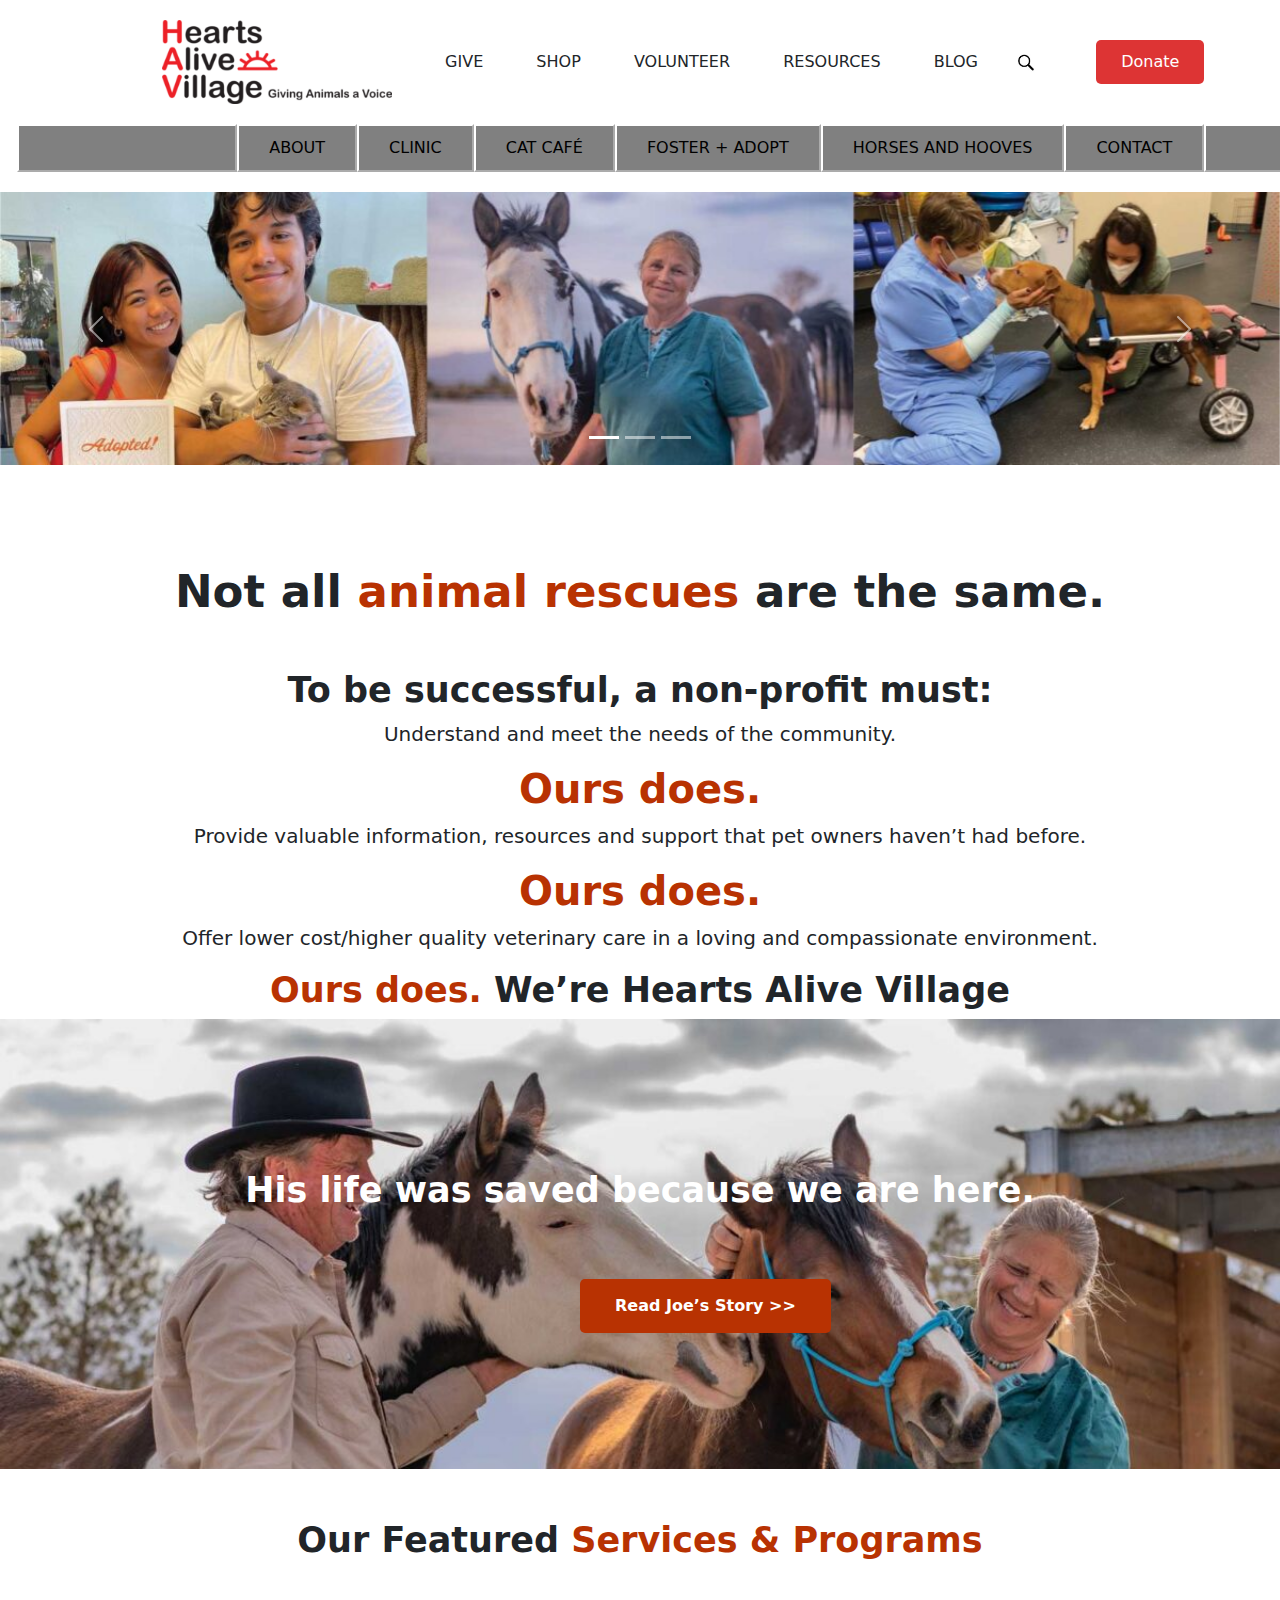
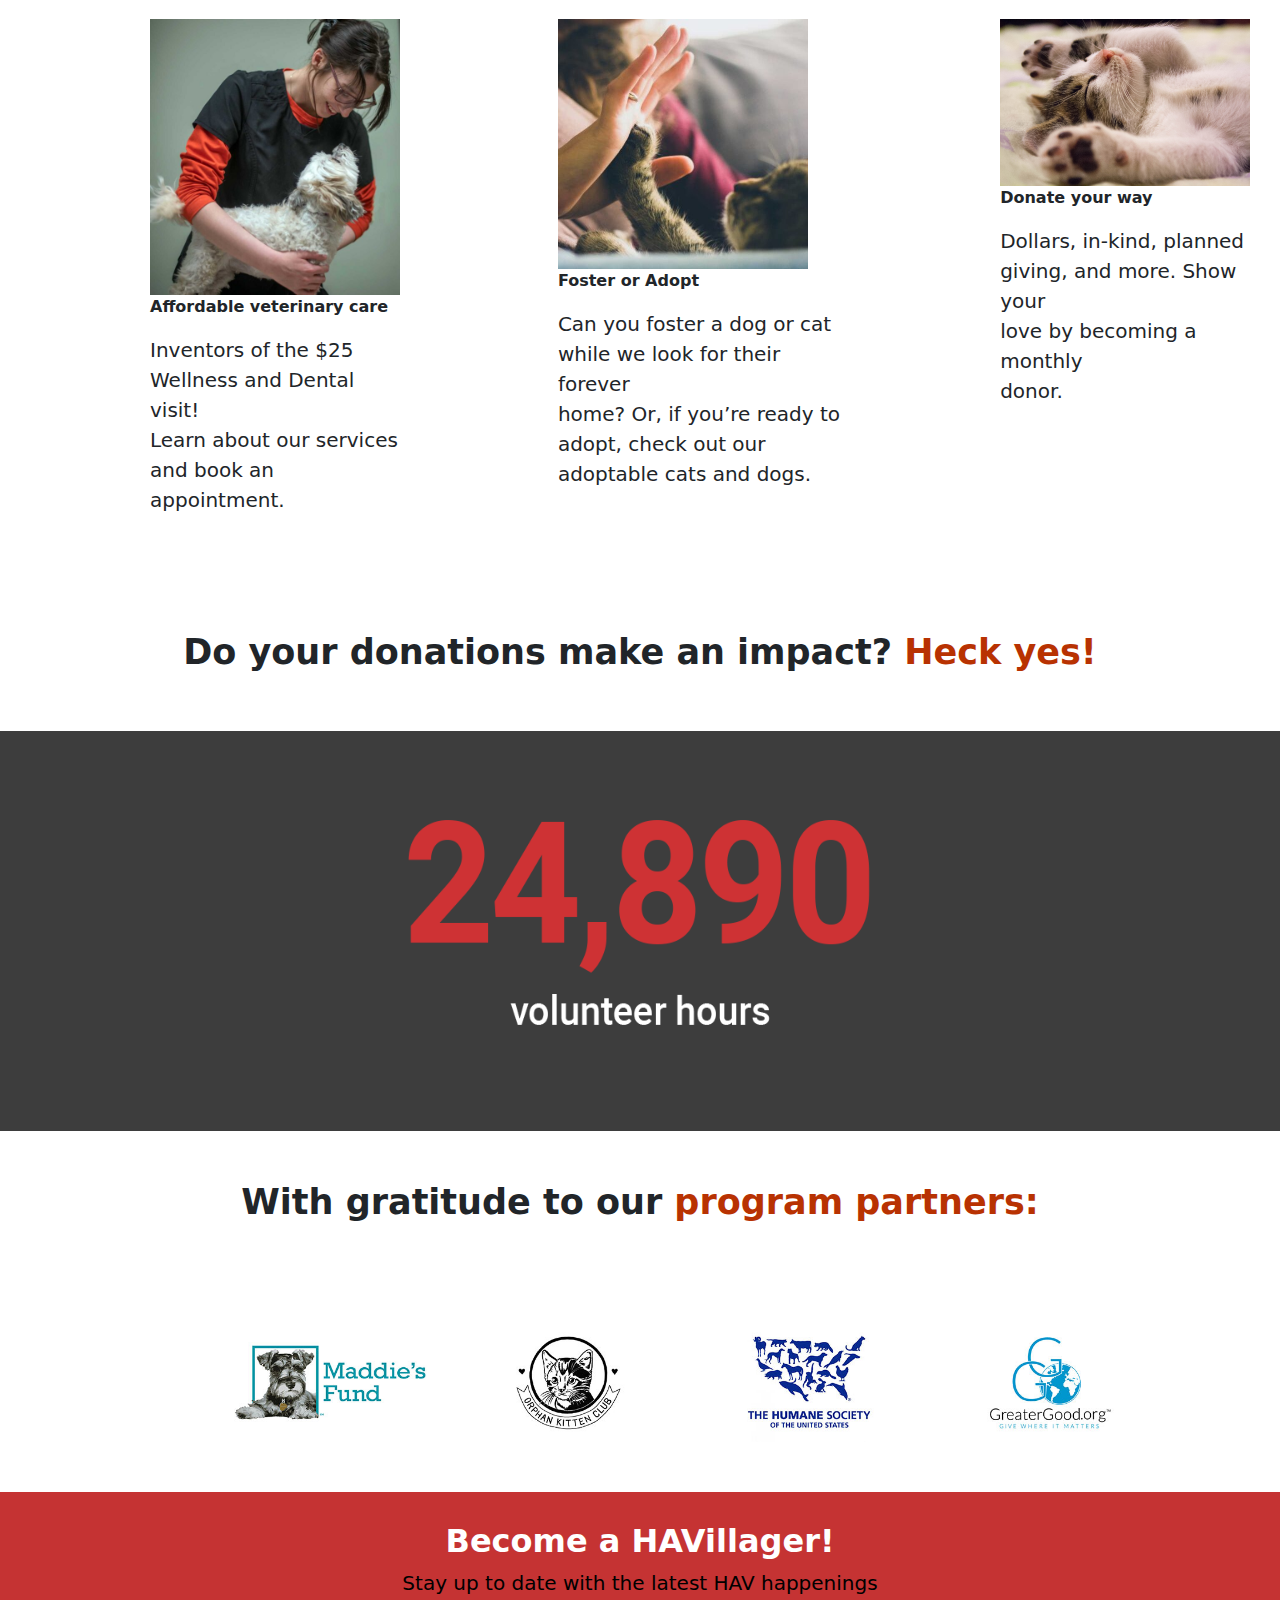
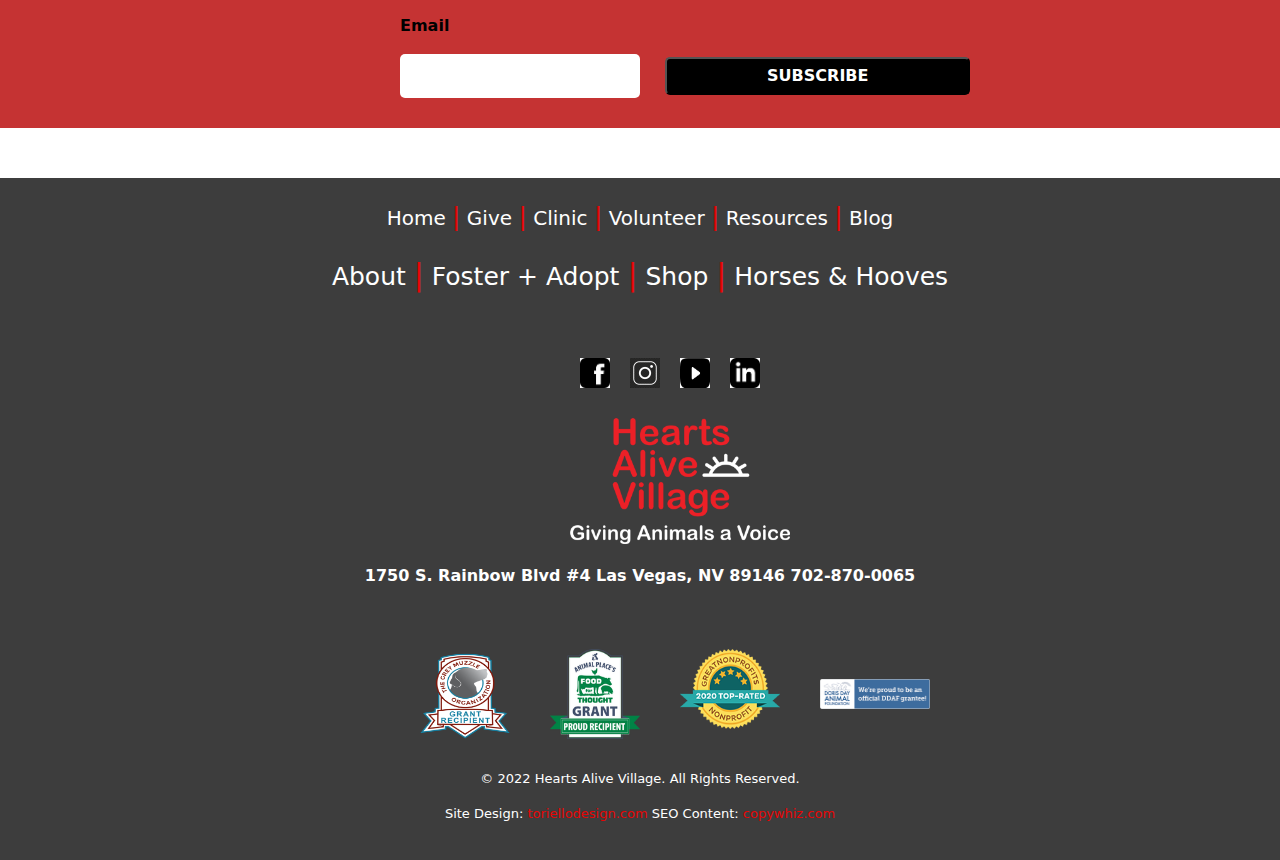
<file: index.html>
<!DOCTYPE html>
<html lang="en">

<head>
  <link rel="stylesheet" href="css/bootstrap.css">
  <link rel="stylesheet" href="css/styles.css">
  <script src="js/bootstrap.bundle.js"></script>
  <meta charset="UTF-8">
  <meta http-equiv="X-UA-Compatible" content="IE=edge">
  <meta name="viewport" content="width=device-width, initial-scale=1.0">
  <title>HeartAliveVillage.org</title>
</head>

<body>
  <div class="div1">
    <div class="container-fluid">
      <img class="c1" src="img/hav_main_logo-300x110.png" alt="">
      <a class="navbar-brand ms-5" href="#">GIVE</a>
      <a class="navbar-brand ms-5" href="#">SHOP</a>
      <a class="navbar-brand ms-5" href="#">VOLUNTEER</a>
      <a class="navbar-brand ms-5" href="#">RESOURCES</a>
      <a class="navbar-brand ms-5" href="blog-page.html">BLOG</a>
       <img class="searchicon" src="img/images.jpg" alt="">
      <a class="navbar-brand ms-5" href="#"><button class="button1">Donate</button></a>
    </div>
  </div>
  <div class="div2">
    <div class="sdiv2">
      <a class="navbar-brand" href="#"><button class="button">ABOUTWEFGCGwer</button></a>
    </div>
    <div class="sdiv2">
      <a class="navbar-brand" href="#"><button class="button2">ABOUT</button></a>
    </div>
    <div class="sdiv2">
      <a class="navbar-brand" href="#"><button class="button2">CLINIC</button></a>
    </div>
    <div class="sdiv2">
      <a class="navbar-brand" href="#"><button class="button2">CAT CAFÉ</button></a>
    </div>
    <div class="sdiv2">
      <a class="navbar-brand" href="#"><button class="button2">FOSTER + ADOPT</button></a>
    </div>
    <div class="sdiv2">
      <a class="navbar-brand" href="#"><button class="button2"> HORSES AND HOOVES</button></a>
    </div>
    <div class="sdiv2">
      <a class="navbar-brand" href="#"><button class="button2">CONTACT</button></a>
    </div>
    <div class="sdiv2">
      <a class="navbar-brand" href="#"><button class="button">ABOUTSRDVDwerT</button></a>
    </div>
  </div>
  </div>
  <div id="carouselExampleIndicators" class="carousel slide" data-bs-ride="true">
    <div class="carousel-indicators">
      <button type="button" data-bs-target="#carouselExampleIndicators" data-bs-slide-to="0" class="active"
        aria-current="true" aria-label="Slide 1"></button>
      <button type="button" data-bs-target="#carouselExampleIndicators" data-bs-slide-to="1"
        aria-label="Slide 2"></button>
      <button type="button" data-bs-target="#carouselExampleIndicators" data-bs-slide-to="2"
        aria-label="Slide 3"></button>
    </div>
    <div class="carousel-inner">
      <div class="carousel-item active">
        <img src="img/homep_hero_slider_1_opt-1200x256.jpg" class="d-block w-100" alt="">
      </div>
      <div class="carousel-item">
        <img src="img/homep_hero_slider_2B_opt-1200x256.jpg" class="d-block w-100" alt="">
      </div>
      <div class="carousel-item">
        <img src="img/homep_hero_slider_3_opt-1200x256.jpg" class="d-block w-100" alt="">
      </div>
    </div>
    <button class="carousel-control-prev" type="button" data-bs-target="#carouselExampleIndicators"
      data-bs-slide="prev">
      <span class="carousel-control-prev-icon" aria-hidden="true"></span>
      <span class="visually-hidden">Previous</span>
    </button>
    <button class="carousel-control-next" type="button" data-bs-target="#carouselExampleIndicators"
      data-bs-slide="next">
      <span class="carousel-control-next-icon" aria-hidden="true"></span>
      <span class="visually-hidden">Next</span>
    </button>
  </div>
  <div>
    <h1 class="c2"><b>Not all <span class="span1">animal rescues</span> are the same.</b></h1>
    <h1 class="c3"><b>To be successful, a non-profit must:</b></h1>
    <p class="c4">Understand and meet the needs of the community.</p>
    <h1 class="c5"><b>Ours does.</b></h1>
    <p class="c4">Provide valuable information, resources and support that pet owners haven’t had before.</p>
    <h1 class="c5"><b>Ours does.</b></h1>
    <p class="c4">Offer lower cost/higher quality veterinary care in a loving and compassionate environment.</p>
    <h1 class="c6"><b><span class="span1">Ours does.</span> We’re Hearts Alive Village</b></h1>
  </div>
  <div class="div3">
    <h1 class="c7"><b>His life was saved because we are here.</b></h1>
    <button class="c8"><b>Read Joe’s Story >></b></button>
  </div>
  <div>
    <h1 class="c9"><b>Our Featured <span class="span1">Services & Programs</span></b></h1>
  </div>
  <div class="div4">
    <div class="c10">
      <img class="imgdiv4" src="img/casey_opt-600x662.jpg" alt="">
      <p class="c11"><b>Affordable veterinary care</b></p>
      <p class="c12">Inventors of the $25 <br> Wellness and Dental visit! <br> Learn about our services <br> and book an
        appointment.
      </p>
    </div>
    <div class="c10">
      <img class="imgdiv4" src="img/cat_af_opt-400x400.jpg" alt="">
      <p class="c11"><b>Foster or Adopt</b></p>
      <p class="c12">Can you foster a dog or cat <br> while we look for their forever <br> home? Or, if you’re ready to
        <br> adopt, check out our <br> adoptable cats and dogs.
      </p>
    </div>
    <div class="c10">
      <img class="imgdiv4" src="img/pexels-pixabay-416160.jpg" alt="">
      <p class="c11"><b>Donate your way</b></p>
      <p class="c12">Dollars, in-kind, planned <br> giving, and more. Show your <br> love by becoming a monthly <br>
        donor.
      </p>
    </div>
  </div>
  <div class="div5">
    <h1 class="c9" id="c13"><b>Do your donations make an impact? <span class="span1">Heck yes!</span></b></h1>
  </div>
  <div>
    <img class="c14" src="img/hav_impact_slider_dark_art (1).gif" alt="">
  </div>
  <div>
    <h1 class="c9" id="id2"><b>With gratitude to our <span class="span1">program partners:</span></b></h1>
  </div>
  <div class="div6">
    <img class="c15" src="img/375_Maddies-Fund.jpg" alt="">
    <img class="c15" src="img/375_Orphan-Kitten-Club.jpg" alt="">
    <img class="c15" src="img/375_HSUS.jpg" alt="">
    <img class="c15" src="img/375_Greater-Good.jpg" alt="">
  </div>
  <div class="div7">
    <h2 class="c16"><b>Become a HAVillager!</b></h2>
    <p class="c17">Stay up to date with the latest HAV happenings</p>
    <p class="c18"><b>Email</b></p>
    <input class="c19" type="email">
    <button class="c20"><b>SUBSCRIBE</b></button>
  </div>
  <footer class="c21">
    <p class="c22">Home <span class="span2">|</span> Give <span class="span2">|</span> Clinic <span
        class="span2">|</span> Volunteer <span class="span2">|</span> Resources <span class="span2">|</span> Blog</p>
    <p class="c23">About <span class="span3">|</span> Foster + Adopt <span class="span3">|</span> Shop <span
        class="span3">|</span> Horses & Hooves</p>
        <div class="sfooterdiv">
          <img class="c30" id="fbicon" src="img/download.jfif" alt="">
          <img class="c30" src="img/8608cce40e22afd979e926507479a909.jpg" alt="">
          <img class="c30" src="img/download.jpg" alt="">
          <img class="c30" src="img/images (1).png" alt="">
        </div>
        <img class="c24" src="img/hav_footer_logo_red_white.png" alt="">
        <p class="c25"><b>1750 S. Rainbow Blvd #4   Las Vegas, NV 89146   702-870-0065</b></p>
        <div class="sfooterdiv">
           <img class="c26" src="img/Grant-recipient-logo-e1625970701692.png" alt="">
           <img class="c26" src="img/foodforthought-grant-badge.png" alt="">
           <img class="c27" src="img/2020-top-rated-awards-badge-embed.png" alt="">
           <img class="c28" src="img/doris_day_foundation.png" alt="">
        </div>
        <p class="c29"> © 2022 Hearts Alive Village. All Rights Reserved. </p>
        <p class="c29">Site Design: <span class="span4">toriellodesign.com</span>  SEO Content: <span class="span4"> copywhiz.com </span></p>
  </footer>
</body>

</html>
</file>
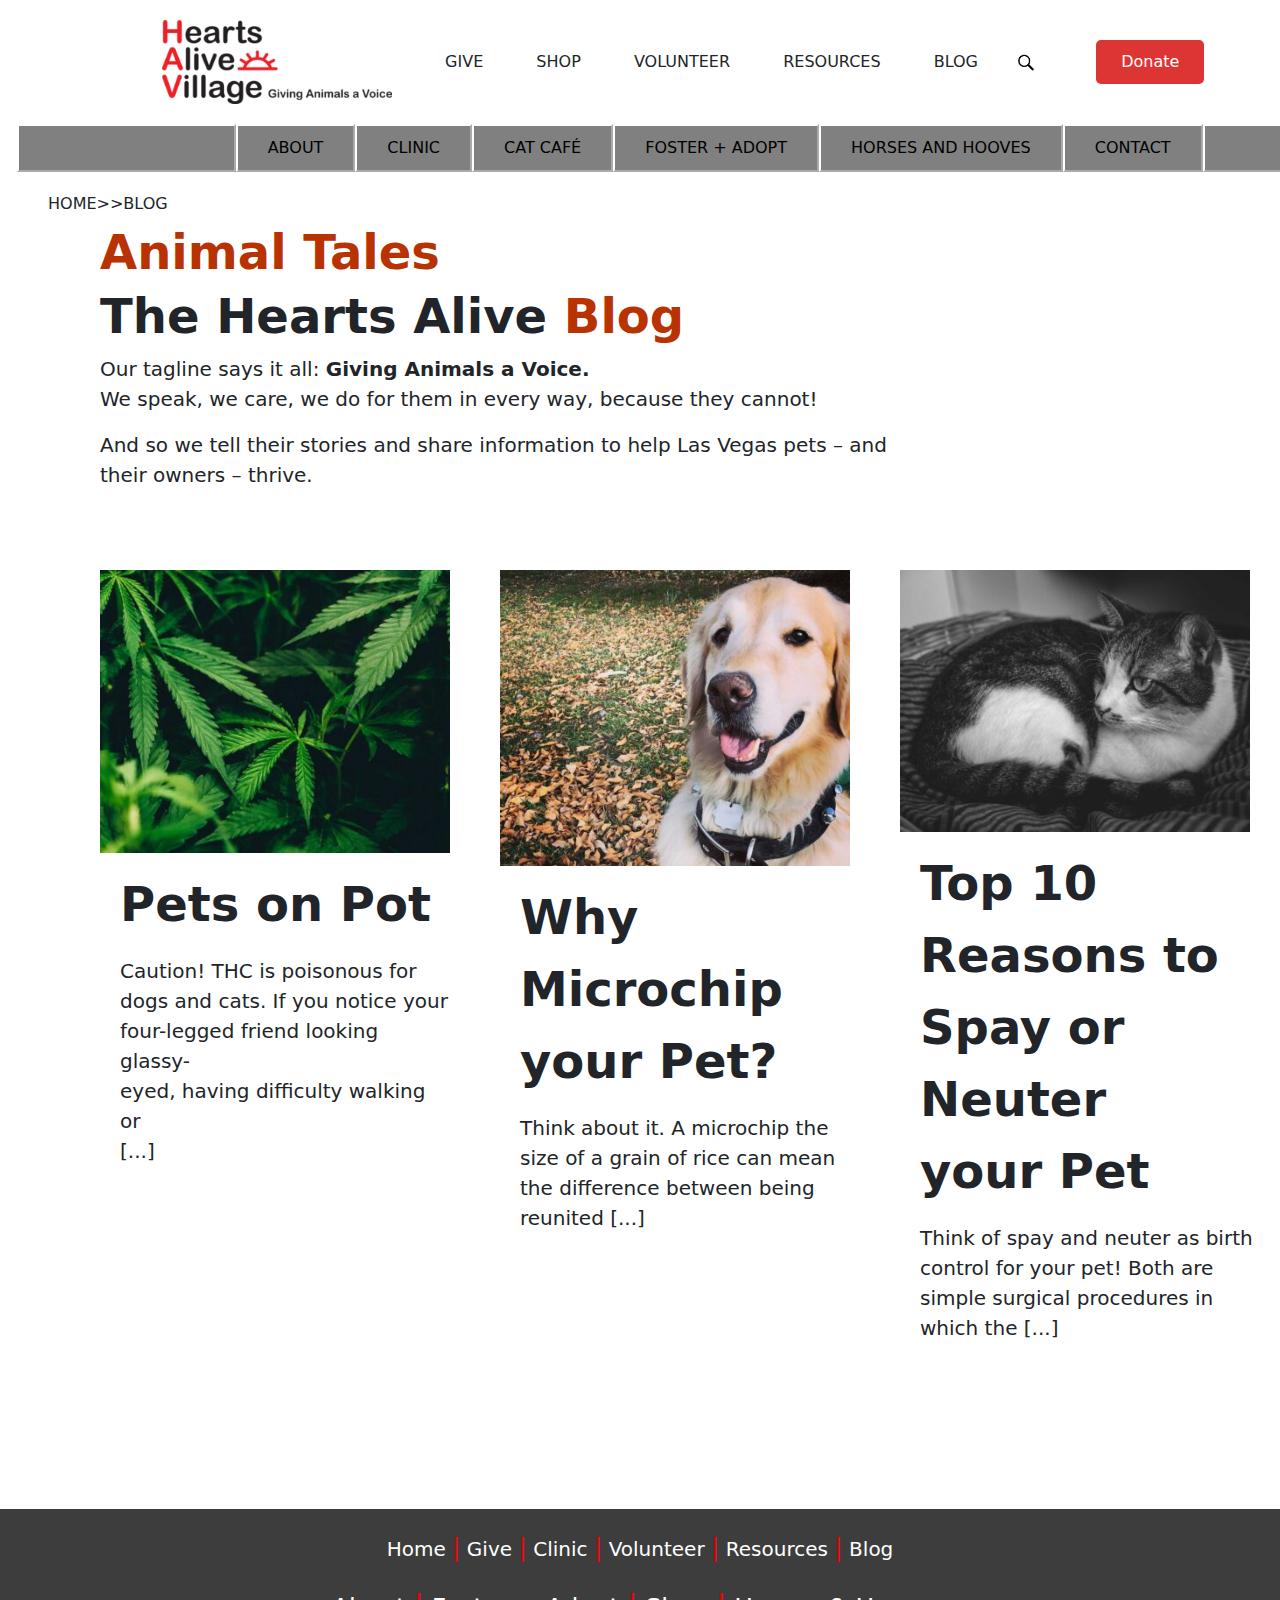
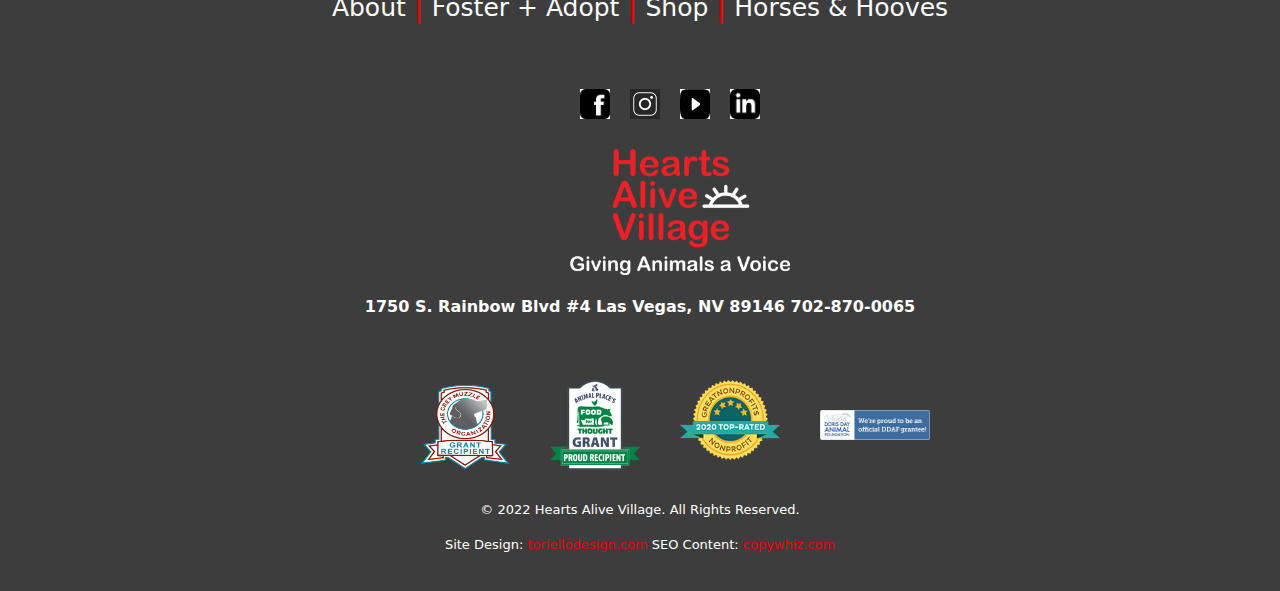
<file: blog-page.html>
<!DOCTYPE html>
<html lang="en">

<head>
  <link rel="stylesheet" href="css/bootstrap.css">
  <link rel="stylesheet" href="css/styles.css">
  <script src="js/bootstrap.bundle.js"></script>
  <meta charset="UTF-8">
  <meta http-equiv="X-UA-Compatible" content="IE=edge">
  <meta name="viewport" content="width=device-width, initial-scale=1.0">
  <title>HeartAliveVillage/blog.org</title>
</head>

<body>
  <div class="div1">
    <div class="container-fluid">
      <img class="c1" src="img/hav_main_logo-300x110.png" alt="">
      <a class="navbar-brand ms-5" href="#">GIVE</a>
      <a class="navbar-brand ms-5" href="#">SHOP</a>
      <a class="navbar-brand ms-5" href="#">VOLUNTEER</a>
      <a class="navbar-brand ms-5" href="#">RESOURCES</a>
      <a class="navbar-brand ms-5" href="blog-page.html">BLOG</a>
      <img class="searchicon" src="img/images.jpg" alt="">
      <a class="navbar-brand ms-5" href="#"><button class="button1">Donate</button></a>
    </div>
  </div>
  <div class="div2">
    <div class="sdiv2">
      <a class="navbar-brand" href="#"><button class="button">ABOUTQWERTYwsx</button></a>
    </div>
    <div class="sdiv2">
      <a class="navbar-brand" href="#"><button class="button2">ABOUT</button></a>
    </div>
    <div class="sdiv2">
      <a class="navbar-brand" href="#"><button class="button2">CLINIC</button></a>
    </div>
    <div class="sdiv2">
      <a class="navbar-brand" href="#"><button class="button2">CAT CAFÉ</button></a>
    </div>
    <div class="sdiv2">
      <a class="navbar-brand" href="#"><button class="button2">FOSTER + ADOPT</button></a>
    </div>
    <div class="sdiv2">
      <a class="navbar-brand" href="#"><button class="button2"> HORSES AND HOOVES</button></a>
    </div>
    <div class="sdiv2">
      <a class="navbar-brand" href="#"><button class="button2">CONTACT</button></a>
    </div>
    <div class="sdiv2">
      <a class="navbar-brand" href="#"><button class="button">ABOUTADGJLMcge</button></a>
    </div>
  </div>
  </div>
  <div>
    <a class="navbar-brand ms-5" href="index.html">HOME</a>>>BLOG
  </div>
  <div class="div1blog">
    <span class="span1blog"><b>Animal Tales</b> </span>
    <h1 class="c1blog"><b>The Hearts Alive <span class="span1blog">Blog</span></b></h1>
    <p class="c2blog">Our tagline says it all: <span><b>Giving Animals a Voice.</b></span> <br>
      We speak, we care, we do for them in every way, because they cannot!</p>
    <p class="c2blog">And so we tell their stories and share information to help Las Vegas pets – and <br>
      their owners – thrive.</p>
  </div>
  <div class="div2blog">
    <div class="sdiv2blog">
      <img class="div2imgblog" src="img/cannabis_unsplash-2_opt-400x324.jpg" alt="">
      <p class="c3blog"><b>Pets on Pot</b></p>
      <p class="c4blog">Caution! THC is poisonous for <br> dogs and cats. If you notice your <br> four-legged friend
        looking glassy-
        <br> eyed, having difficulty walking or <br> [...]
      </p>
    </div>
    <div class="sdiv2blog">
      <img class="div2imgblog" src="img/microchip_2_opt-400x338.jpg" alt="">
      <p class="c3blog"><b>Why <br> Microchip <br> your Pet?</b></p>
      <p class="c4blog">Think about it. A microchip the <br> size of a grain of rice can mean <br> the difference
        between being <br>
        reunited [...]</p>
    </div>
    <div class="sdiv2blog">
      <img class="div2imgblog" src="img/blog_spay_2_opt-400x300.jpg" alt="">
      <p class="c3blog"><b>Top 10 <br> Reasons to <br> Spay or Neuter <br> your Pet</b></p>
      <p class="c4blog">Think of spay and neuter as birth <br> control for your pet! Both are <br> simple surgical
        procedures in <br>
        which the [...]</p>
    </div>
  </div>
  <footer class="c21">
    <p class="c22">Home <span class="span2">|</span> Give <span class="span2">|</span> Clinic <span
        class="span2">|</span> Volunteer <span class="span2">|</span> Resources <span class="span2">|</span> Blog</p>
    <p class="c23">About <span class="span3">|</span> Foster + Adopt <span class="span3">|</span> Shop <span
        class="span3">|</span> Horses & Hooves</p>
        <div class="sfooterdiv">
          <img class="c30" id="fbicon" src="img/download.jfif" alt="">
          <img class="c30" src="img/8608cce40e22afd979e926507479a909.jpg" alt="">
          <img class="c30" src="img/download.jpg" alt="">
          <img class="c30" src="img/images (1).png" alt="">
        </div>
        <img class="c24" src="img/hav_footer_logo_red_white.png" alt="">
        <p class="c25"><b>1750 S. Rainbow Blvd #4   Las Vegas, NV 89146   702-870-0065</b></p>
        <div class="sfooterdiv">
           <img class="c26" src="img/Grant-recipient-logo-e1625970701692.png" alt="">
           <img class="c26" src="img/foodforthought-grant-badge.png" alt="">
           <img class="c27" src="img/2020-top-rated-awards-badge-embed.png" alt="">
           <img class="c28" src="img/doris_day_foundation.png" alt="">
        </div>
        <p class="c29"> © 2022 Hearts Alive Village. All Rights Reserved. </p>
        <p class="c29">Site Design: <span class="span4">toriellodesign.com</span>  SEO Content: <span class="span4"> copywhiz.com </span></p>
  </footer>
</body>

</html>
</file>
<file: css/styles.css>
.c1{
  margin-left: 150px;width: 230px;
}
.button1{
  background-color:rgb(221, 52, 52);padding: 10px;border: none;border-radius: 5px;padding-left: 25px;
  padding-right: 25px;color: white;
}
.div1{
  margin-top:20px;
}
.div2{
  display: flex;margin-left: 17px;margin-top: 20px;padding-bottom: 20px;
}
.sdiv2{
  background-color: grey;
}
.button2{
  padding: 10px;border-color:white;background-color: grey;padding-left: 30px;padding-right: 30px;
}
.button{
  padding: 10px;border-color:white;background-color: grey;padding-left: 30px;padding-right: 30px;color: grey;
}
.c2{
  font-size: 45px;text-align: center;margin-top: 100px;
}
.span1{
  color: rgb(184, 50, 2);
}
.c3{
  font-size: 35px;text-align: center;margin-top: 50px;
}
.c4{
  font-size: 20px;text-align: center;
}
.c5{
  text-align: center;color: rgb(184, 50, 2);
}
.c6{
  text-align: center;font-size: 35px;
}
.c7{
  text-align: center;font-size: 35px;color: white;padding-top: 150px;
}
.div3{
  background-image: url(../img/tom-and-sharon_opt-1200x740.jpg);
  background-repeat: no-repeat;background-size: cover;height: 450px;width: 100%;
}
.c8{
  color: white;background-color: rgb(184, 50, 2);border-radius: 5px;padding: 15px;padding-left: 35px;
  padding-right: 35px;border: none;margin-left: 580px;margin-top: 60px;
}
.c9{
  font-size: 35px;text-align: center;margin-top: 50px;
}
.div4{
  display: flex;
}
.c12{
  font-size: 20px;
}
.c10{
  margin-left: 150px;
}
#c13{
  margin-top: 100px;
}
.c14{
  width: 100%;height:400px;margin-top: 50px;
}
#id2{
  margin-top: 50px;
}
.imgdiv4{
  width:250px;padding-top: 50px;
}
.div6{
  display: flex;margin-left: 200px;margin-top: 100px;
}
.c15{
width: 220px;margin-left: 20px;
}
.div7{
width: 100%;background-color: rgb(197, 51, 51);margin-top: 50px;padding-bottom: 30px;
}
.c16{
  text-align: center;color: white;padding-top: 30px;
}
.c17{
  text-align: center;color: black;font-size: 20px;
}
.c19{
  margin-left: 400px;padding-left: 20px;border-radius: 5px;border: none;padding-right: 20px;
  padding-top: 10px;padding-bottom: 10px;
}
.c18{
  color: black;padding-left: 400px;
}
.c20{
  color: white;background-color: black;padding-right: 100px;padding-left: 100px;border-radius: 5px;
  margin-left: 20px;padding-top: 5px;padding-bottom: 5px;
}
.c21{
  background-color: rgb(61, 61, 61);margin-top: 50px;padding-bottom: 20px;padding-top: 20px;
}
.c22{
  color: white;text-align: center;font-size: 20px;
}
.span2{
  color: rgb(230, 5, 5);font-size: 25px;
}
.c23{
  color: white;text-align: center;font-size: 25px;
}
.span3{
  color: rgb(230, 5, 5);font-size:30px ;
}
.c24{
  width: 220px;margin-left: 570px;
}
.c25{
  text-align: center;color: white;padding-top: 20px;
}
.sfooterdiv{
 display: flex;padding-left: 380px;padding-bottom: 30px;padding-top: 45px;
}
.c26{
  width: 90px;height: 90px;margin-left: 40px;cursor: pointer;
}
.c27{
  width: 100px;height: 80px;margin-left: 40px;cursor: pointer;
}
.c28{
  width:110px ;height: 30px;margin-left: 40px;margin-top: 30px;cursor: pointer;
}
.c29{
  text-align: center;color: white;font-size: 13px;
}
.span4{
  color: rgb(230, 5, 5);cursor: pointer;
}
.c30{
  width: 50px;padding-left: 20px;cursor: pointer;
}
#fbicon{
  margin-left: 180px;cursor: pointer;
}
.searchicon{
  width: 35px;margin-left: 25px;cursor: pointer;
}
.span1blog{
  color: rgb(184, 50, 2);font-size: 48px;
}
.div1blog{
  margin-left: 100px;
}
.c1blog{
  font-size: 48px;
}
.c2blog{
  font-size: 20px;
}
.div2blog{
  display: flex;margin-left: 50px;margin-top: 80px;margin-bottom: 150px;
}
.c3blog{
  font-size: 48px;margin-left: 20px;margin-top: 15px;
}
.c4blog{
  font-size: 20px;margin-left: 20px;
}
.sdiv2blog{
  margin-left: 50px;
}
.div2imgblog{
  width: 350px;
}
</file>
